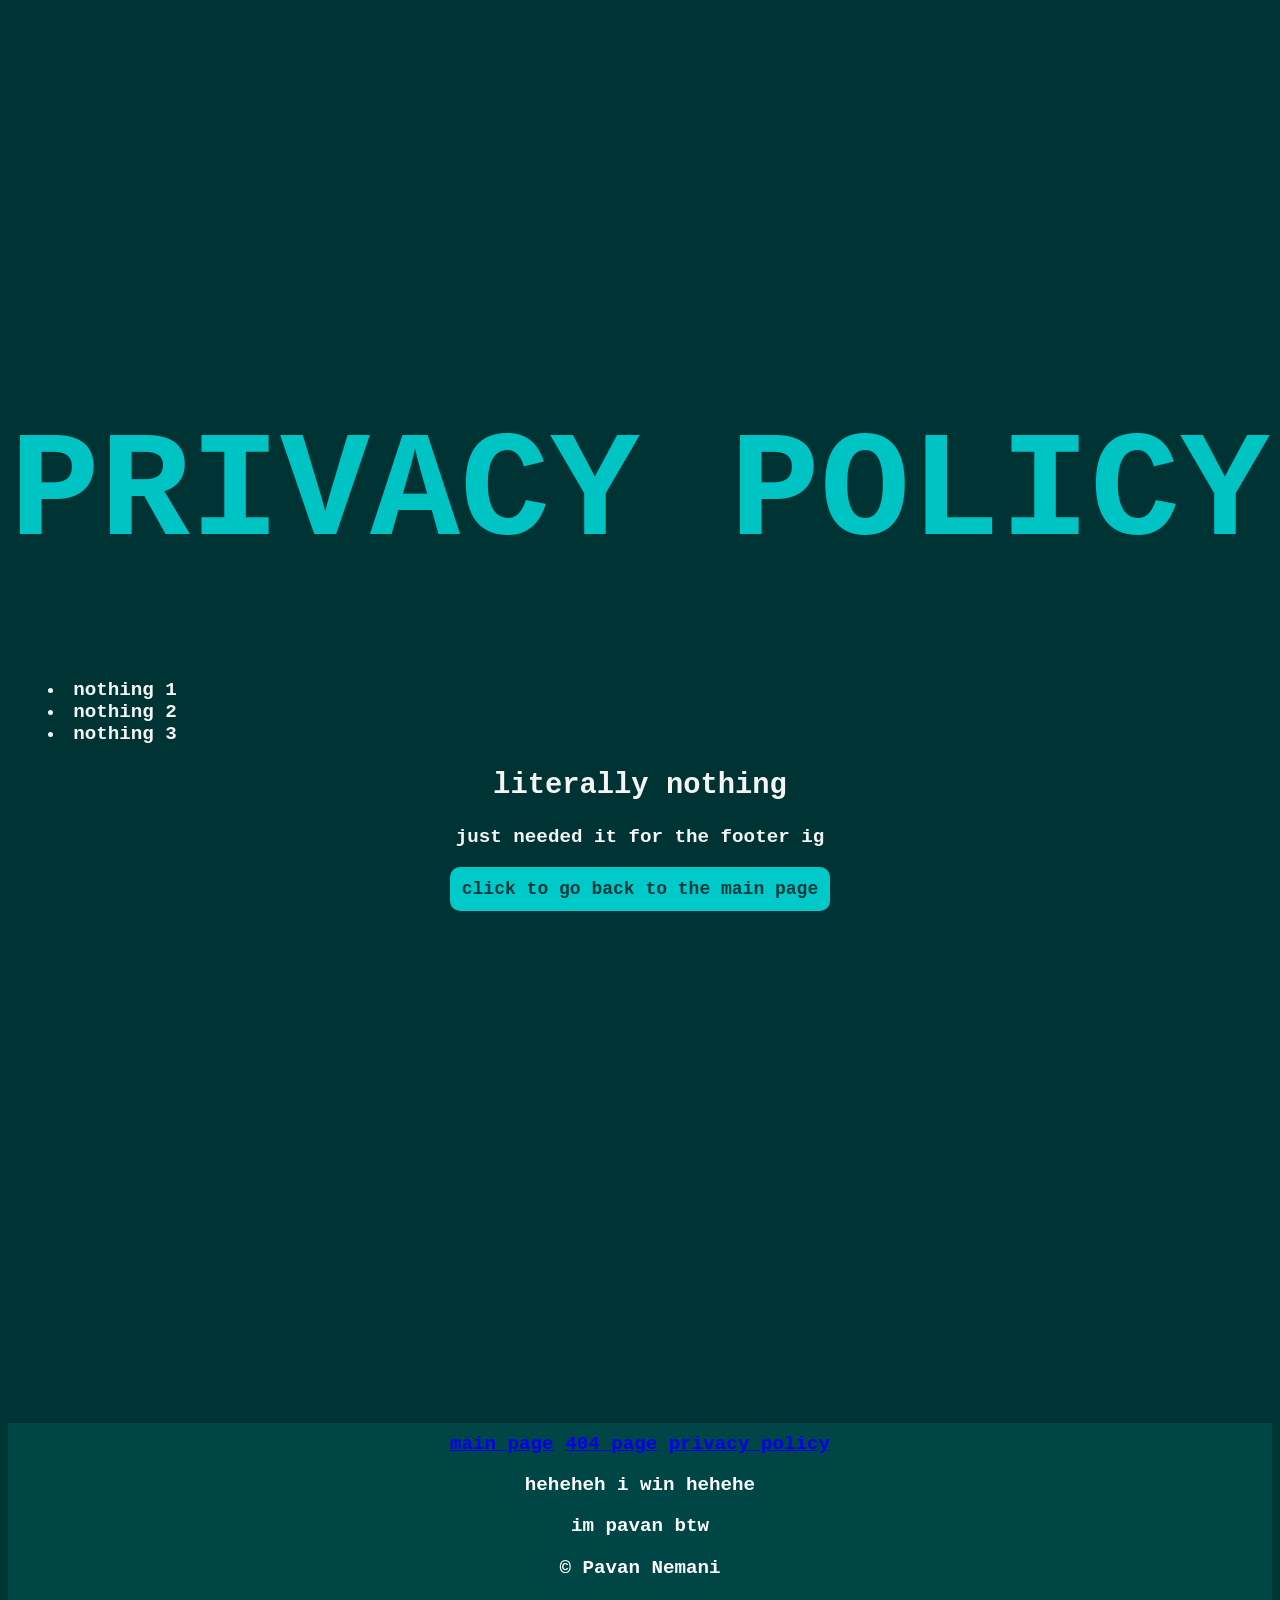
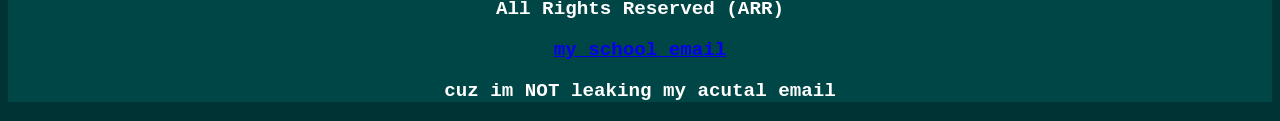
<file: priv_policy.html>
<!DOCTYPE html>
<html>
    <head>
        <link rel="stylesheet" href="404.css">
        <link rel="icon" href="icon.ico"/>
        <title>pavans page</title>
    </head>
    <body>
        <h1>PRIVACY POLICY</h1>
        <ul class="list_policy">
            <li>nothing 1</li>
            <li>nothing 2</li>
            <li>nothing 3</li>
        </ul> 
        <h2>literally nothing</h2>
        <p>just needed it for the footer ig</p>
        <a href="index.html">
            <button class="button_trick">click to go back to the main page</button>
        </a>    
        <footer>
            <nav>
                <a href="index.html">main page</a>
                <a href="404.html">404 page</a>
                <a href="priv_policy.html">privacy policy</a>
                <p>heheheh i win hehehe</p>
                <p>im pavan btw</p>
                <p>&copy; Pavan Nemani</p>
                <p>All Rights Reserved (ARR)</p>
                <a href="mailto:pavan.nemani42@k12.leanderisd.org">my school email</a>
                <p> cuz im NOT leaking my acutal email</p>  
            </nav>
        </footer>
    </body>
</html>
</file>
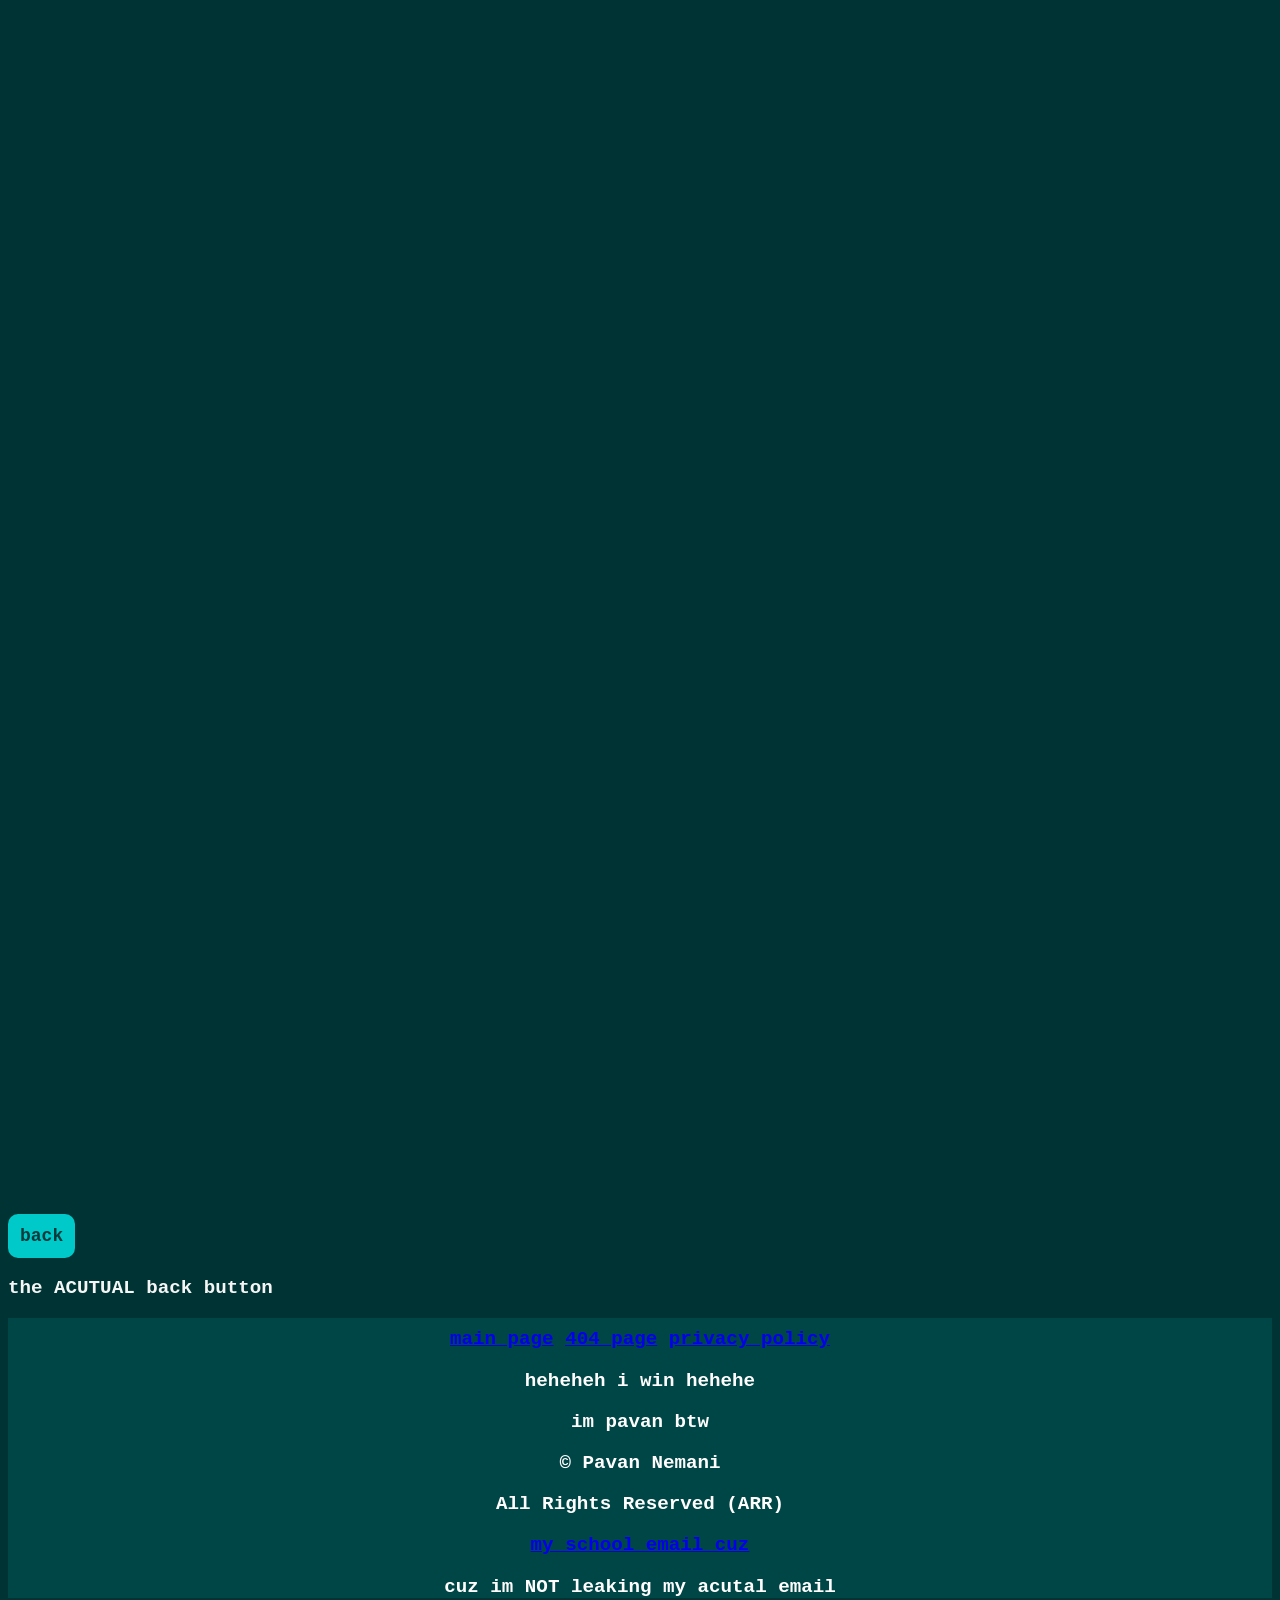
<file: rickroll.html>
<!DOCTYPE html>
<html>
    <head>
        <link rel="stylesheet" href="style.css"/>
        <link rel="icon" href="icon.ico"/>
        <title>pavans page</title>
    </head>
    <body>
        <iframe 
        src="https://video.cs50.io/xvFZjo5PgG0" 
        frameborder="0"
        height="1200"
        width="1700">
        </iframe>
        <a href="index.html">
        <button class="button_trick">back</button>
        </a>
        <p>the ACUTUAL back button</p>
        <footer>
            <nav>
                <a href="index.html">main page</a>
                <a href="404.html">404 page</a>
                <a href="priv_policy.html">privacy policy</a>
                <p>heheheh i win hehehe</p>
                <p>im pavan btw</p>
                <p>&copy; Pavan Nemani</p>
                <p>All Rights Reserved (ARR)</p>
                <a href="mailto:pavan.nemani42@k12.leanderisd.org">my school email cuz</a>
                <p> cuz im NOT leaking my acutal email</p>  
            </nav>
        </footer>
    </body>
</html>
</file>
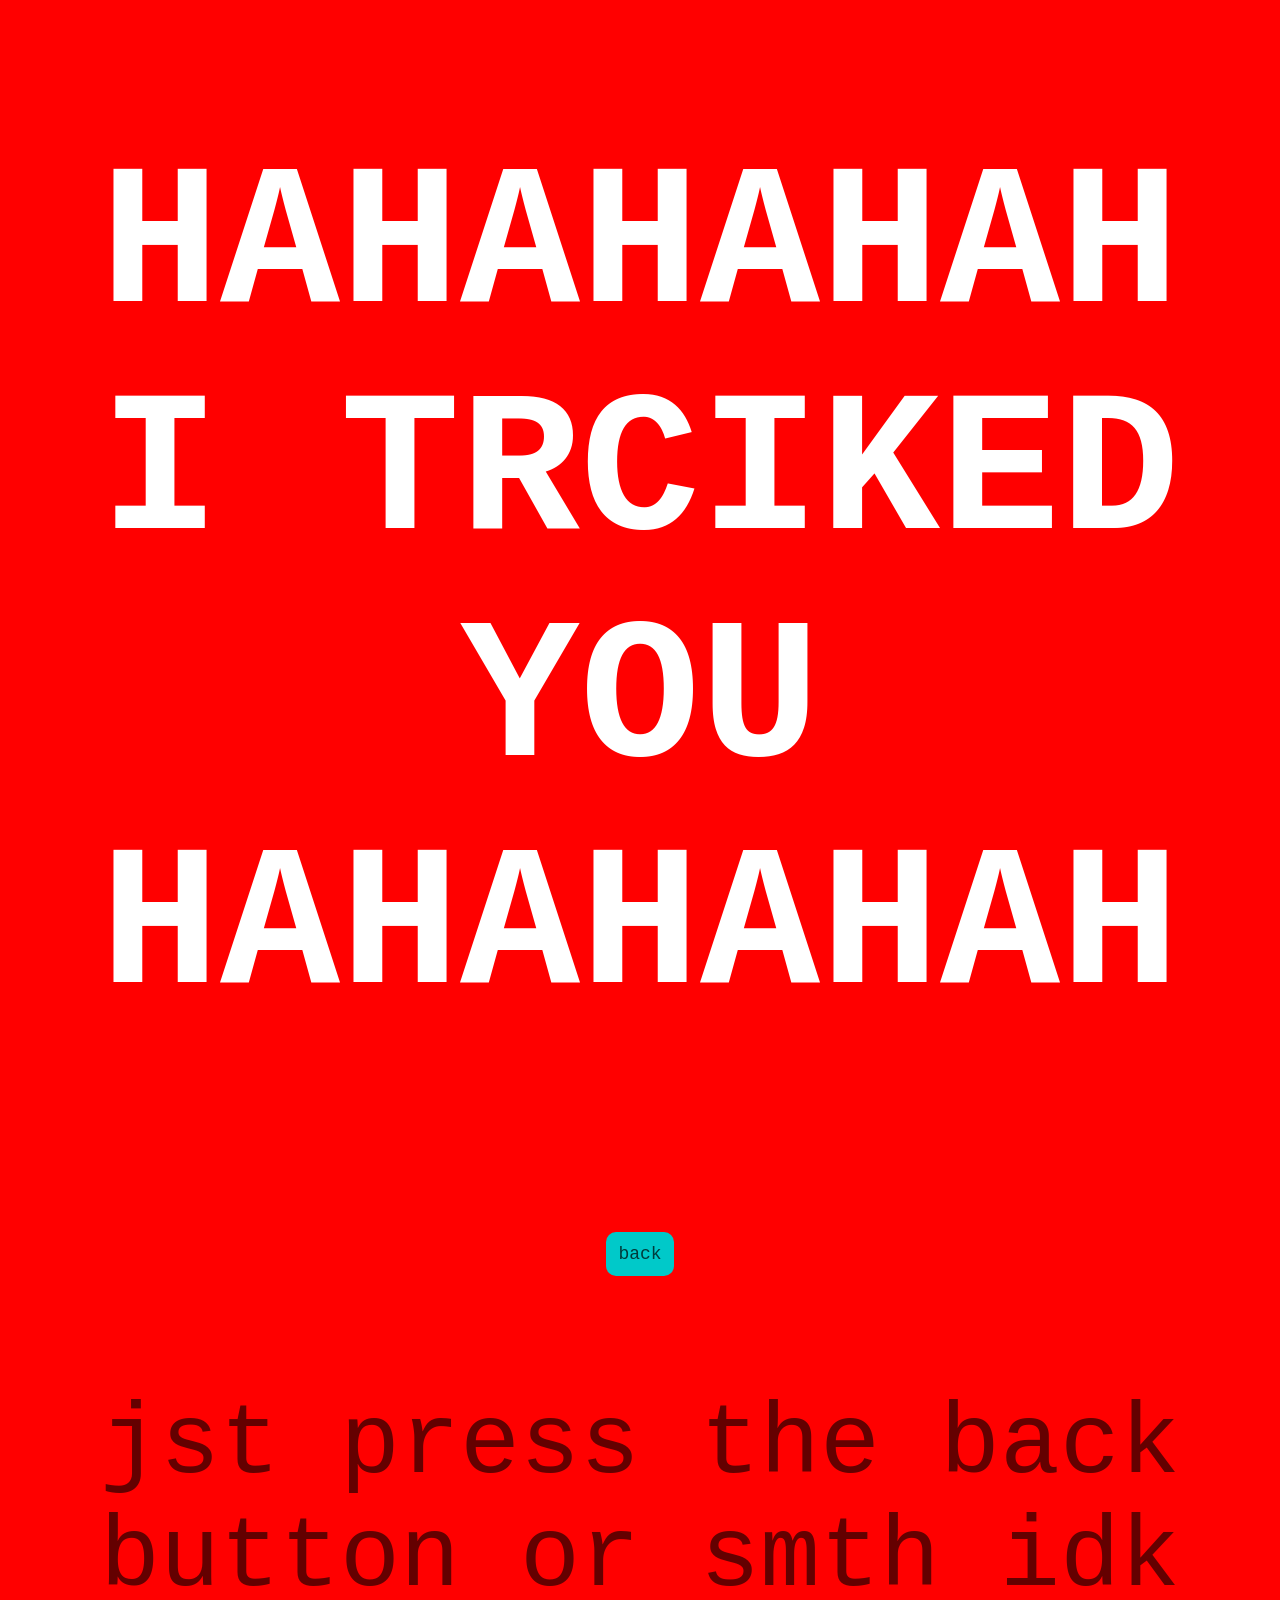
<file: trick_button_clicked.html>
<!DOCTYPE html>
<head>
     <link rel="stylesheet" href="trick_button_clicked.css"/> 
     <link rel="icon" href="icon.ico"/>
     <title>pavans page</title>
</head>
<body>
    <h1>HAHAHAHAH I TRCIKED YOU HAHAHAHAH</h1>
    <a href="rickroll.html">
        <button class="button_back">back</button>
    </a>
    <p class="p3">jst press the back button or smth idk</p>
</body>
</file>
<file: 404.css>
img {
    width: 200px;
}
body{
    text-align: center;
    font-weight: bolder;
    padding-left: 0px;
    padding-top: 300px;
    font-family:'Courier New', Courier, monospace;
    background-color: rgb(0, 52, 52);
    color: whitesmoke;
    font-size: larger;
}

h1{
    color: rgb(0, 195, 195);
    font-size: 150px    ;
}
.list_policy{
    text-align: left;
    list-style-position: inside;
}

.p1{
    color: rgb(100, 255, 160)
}

.p2{

    color: rgb(0, 255, 195);

}


footer {
    background-color: rgb(0, 70, 70);
    color: rgb(255,255,255);
    margin-top: 512px;
    padding-top: 10px;
    text-align: center;
    font-family:'Courier New', Courier, monospace;
}


.button_trick {
background-color: rgb(0, 201, 201);
font-family: 'Courier New', Courier, monospace;
font-size: large;
padding: 12px 12px;
font-weight: bold;
border: none;
border-radius: 10px;
cursor: pointer;
color: rgb(1, 59, 59);
}

.button_trick:hover{
    background-color: gold;
}
</file>
<file: style.css>
img {
    width: 200px;
}
body{
    text-align: left;
    font-weight: bolder;
    padding-left: 0px;
    font-family:'Courier New', Courier, monospace;
    background-color: rgb(0, 52, 52);
    color: whitesmoke;
    font-size: larger;
}

.button_trick {
background-color: rgb(0, 201, 201);
font-family: 'Courier New', Courier, monospace;
font-size: large;
padding: 12px 12px;
font-weight: bold;
border: none;
border-radius: 10px;
cursor: pointer;
color: rgb(1, 59, 59);
}

footer {
    background-color: rgb(0, 70, 70);
    color: rgb(255,255,255);
    padding-top: 10px;
    text-align: center;
    font-family:'Courier New', Courier, monospace;
}

.button_trick:hover{
    background-color: gold;
}

.copyrighted_text{
    text-decoration: underline;
}
</file>
<file: trick_button_clicked.css>
img {
    width: 200px;
}
body{
    text-align: center;
    font-family:'Courier New', Courier, monospace;
    background-color: rgb(255, 0, 0);
    color: rgb(255, 255, 255);
    font-size: 100px;
}

.button_back {
background-color: rgb(0, 201, 201);
font-family: 'Courier New', Courier, monospace;
font-size: large;
padding: 12px 12px;
border: none;
border-radius: 10px;
cursor: pointer;
color: rgb(1, 59, 59);
}
footer {
    background-color: rgb(0, 70, 70);
    color: rgb(255,255,255);
    padding-top: 10px;
    text-align: center;
    font-family:'Courier New', Courier, monospace;
}

.p3{
    color: rgb(100,0,0)
}

.button_back:hover{
    background-color: gold;
}
</file>
